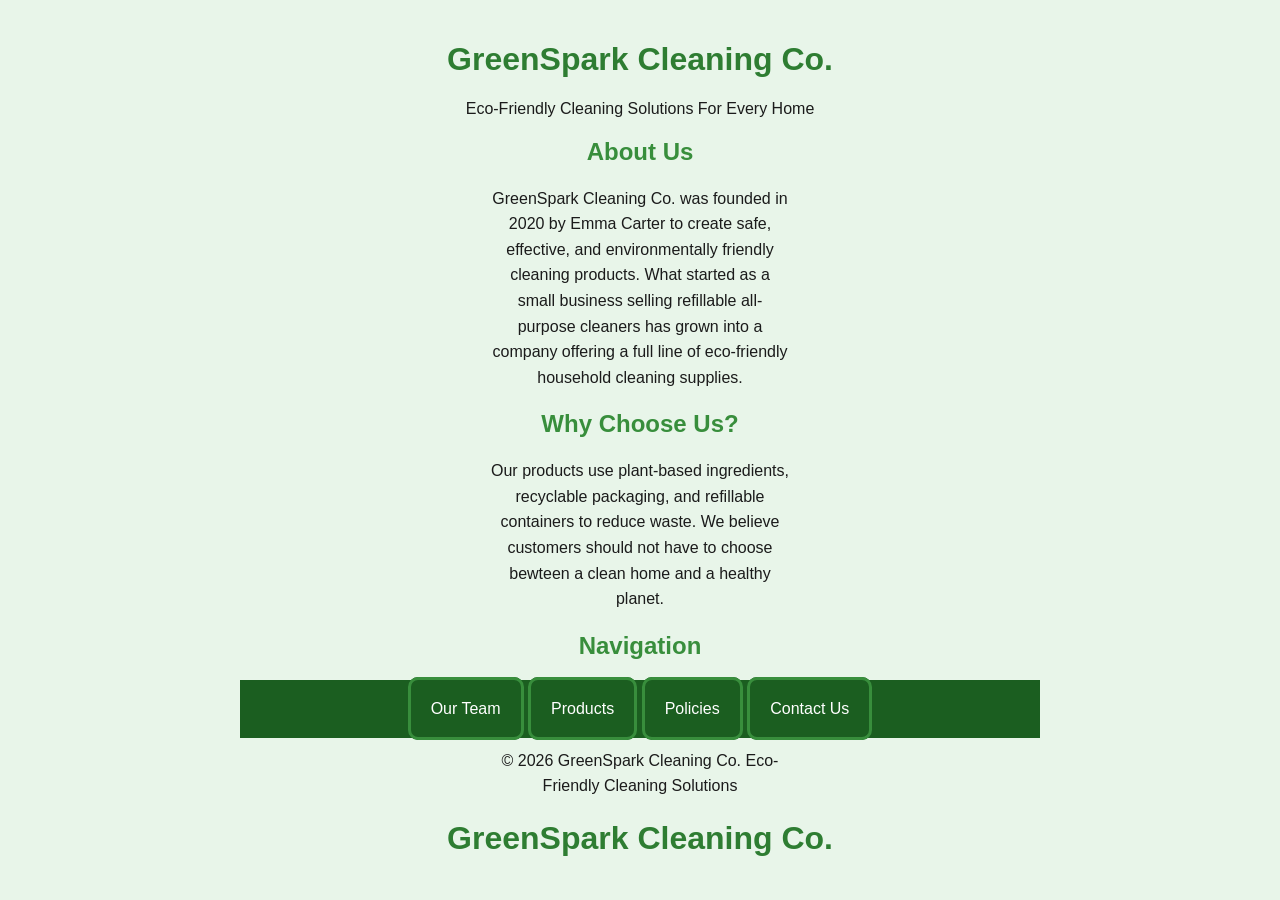
<file: index.html>
<!DOCTYPE html>
<html>
<head>
	<title>GreenSpark Cleaning Co.</title>
	<h1>GreenSpark Cleaning Co.</h1
	<h2>Eco-Friendly Cleaning Solutions For Every Home</h2>
	<meta name="generator" content="BBEdit 16.0">
	<link rel="stylesheet"
	href="style.css">
</head>

<h2>About Us</h2>
<p>
GreenSpark Cleaning Co. was founded in 2020 by Emma Carter to create safe, effective, and environmentally friendly cleaning products. What started as a small business selling refillable all-purpose cleaners has grown into a company offering a full line of eco-friendly household cleaning supplies. 
</p>

<h2>Why Choose Us? </h2>
<p>
Our products use plant-based ingredients, recyclable packaging, and refillable containers to reduce waste. We believe customers should not have to choose bewteen a clean home and a healthy planet.
</p>

<h2>Navigation</h2>

<nav>
<a href="employees.html">Our Team</a>
<a href="products.html">Products</a>
<a href="policies.html">Policies</a>
<a href="contact_us.html">Contact Us</a>
</nav>

<p>&copy; 2026 GreenSpark Cleaning Co. Eco-Friendly Cleaning Solutions</p></footer>
<body>
<h1>GreenSpark Cleaning Co.</h1
</body>
</html>
</file>
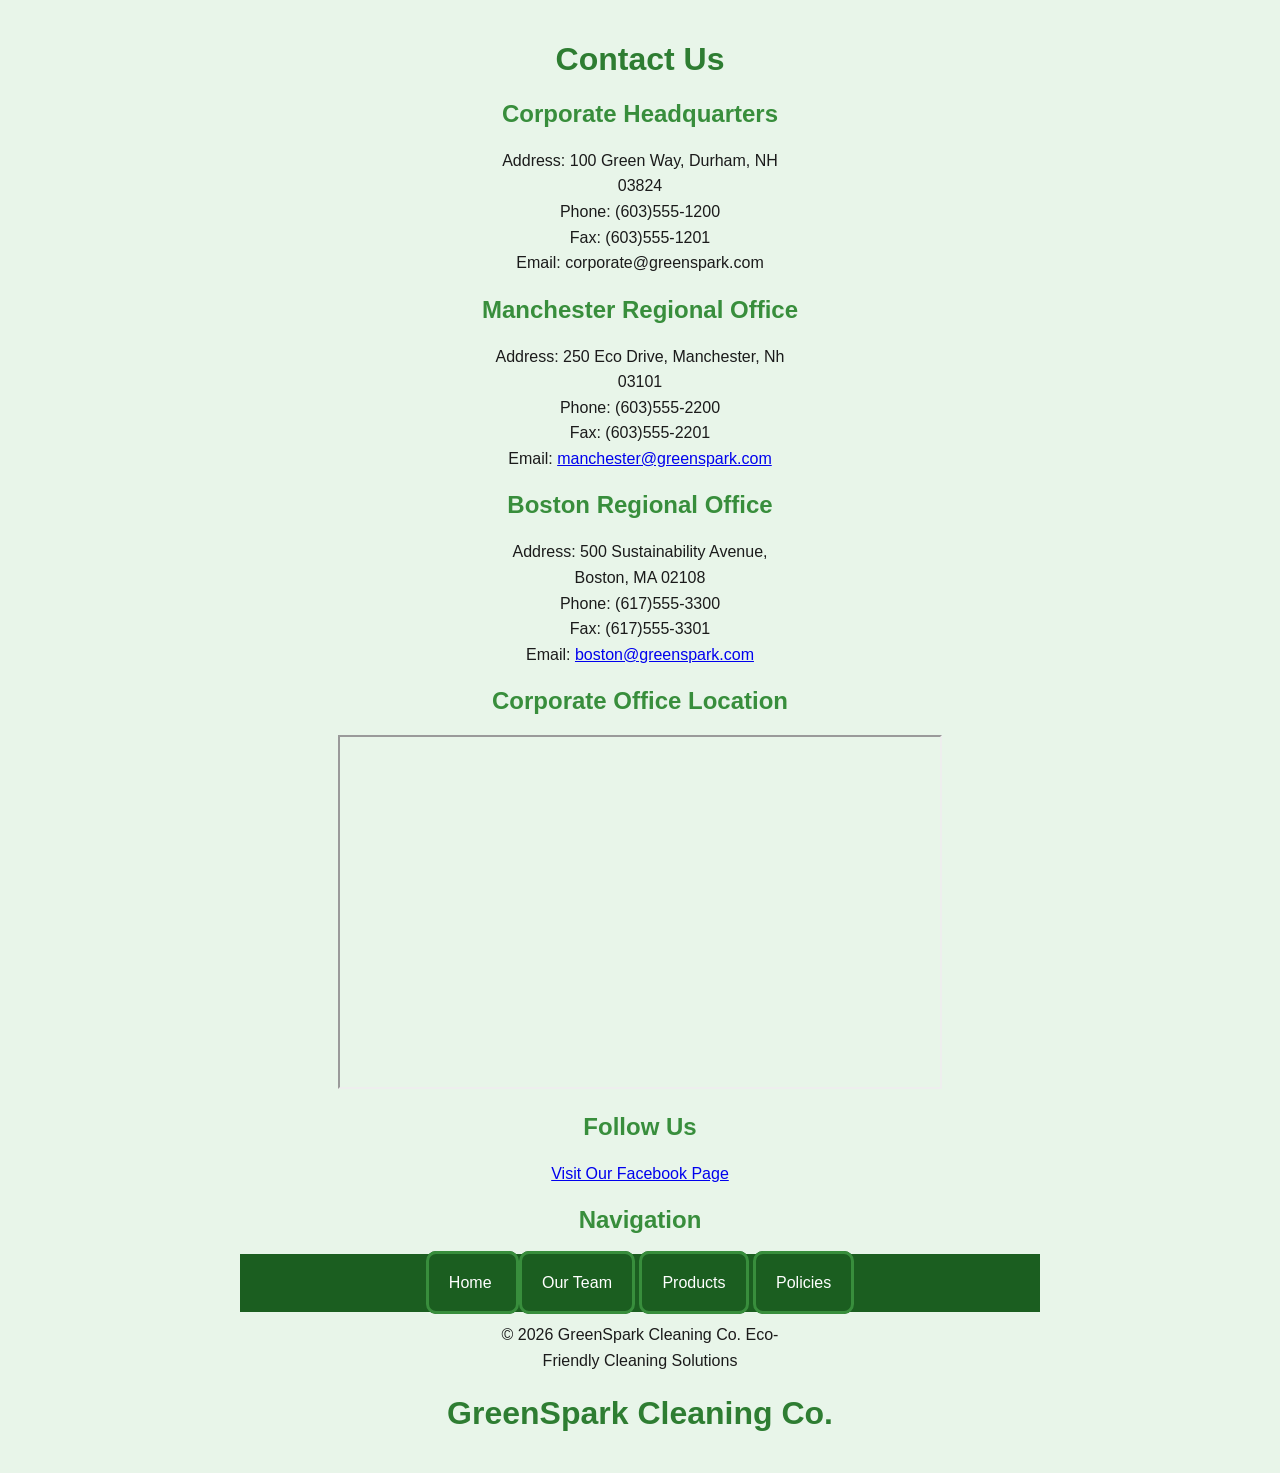
<file: contact_us.html>
<!DOCTYPE html>
<html>
<head>
	<title>contact_us.html</title>
	<meta name="generator" content="BBEdit 16.0">
	<link rel="stylesheet"
	href="style.css">
</head>
<body>
<h1>Contact Us</h1>

<h2>Corporate Headquarters</h2>
<p> Address: 100 Green Way, Durham, NH 03824<br>
Phone: (603)555-1200<br>
Fax: (603)555-1201<br>
Email: 
<a hred="mailto:corporate@greenspark.com?subject=Corporate Inquiry">corporate@greenspark.com
</a>
</p>

<h2>Manchester Regional Office</h2>
<p>
Address: 250 Eco Drive, Manchester, Nh 03101<br>
Phone: (603)555-2200<br>
Fax: (603)555-2201<br>
Email:
<a href="mailto:manchester@greenspark.com?subject=Regional Office Inquiry">manchester@greenspark.com
</a>
</p>

<h2>Boston Regional Office</h2>
<p>
Address: 500 Sustainability Avenue, Boston, MA 02108<br>
Phone: (617)555-3300<br>
Fax: (617)555-3301<br>
Email:
<a href="mailto:boston@greenspark.com?subject=Regional Office Inquiry"> boston@greenspark.com
</a>
</p>

<h2>Corporate Office Location</h2>
<iframe
src="https://www.google.com/maps?q=Durham,NH&output=embed"
width="600"
height="350">
</iframe>

<h2>Follow Us</h2>

<p>
<a href="https://www.facebook.com"
target="_blank">
Visit Our Facebook Page
</a>
</p>

<h2>Navigation</h2>
<nav>
<a href="index.html">Home<la>
<a href="employees.html">Our Team</a>
<a href="products.html">Products</a>
<a href="policies.html">Policies</a>
</nav>
</body>
<p>&copy; 2026 GreenSpark Cleaning Co. Eco-Friendly Cleaning Solutions</p></footer>
<h1>GreenSpark Cleaning Co.</h1
</html>
</file>
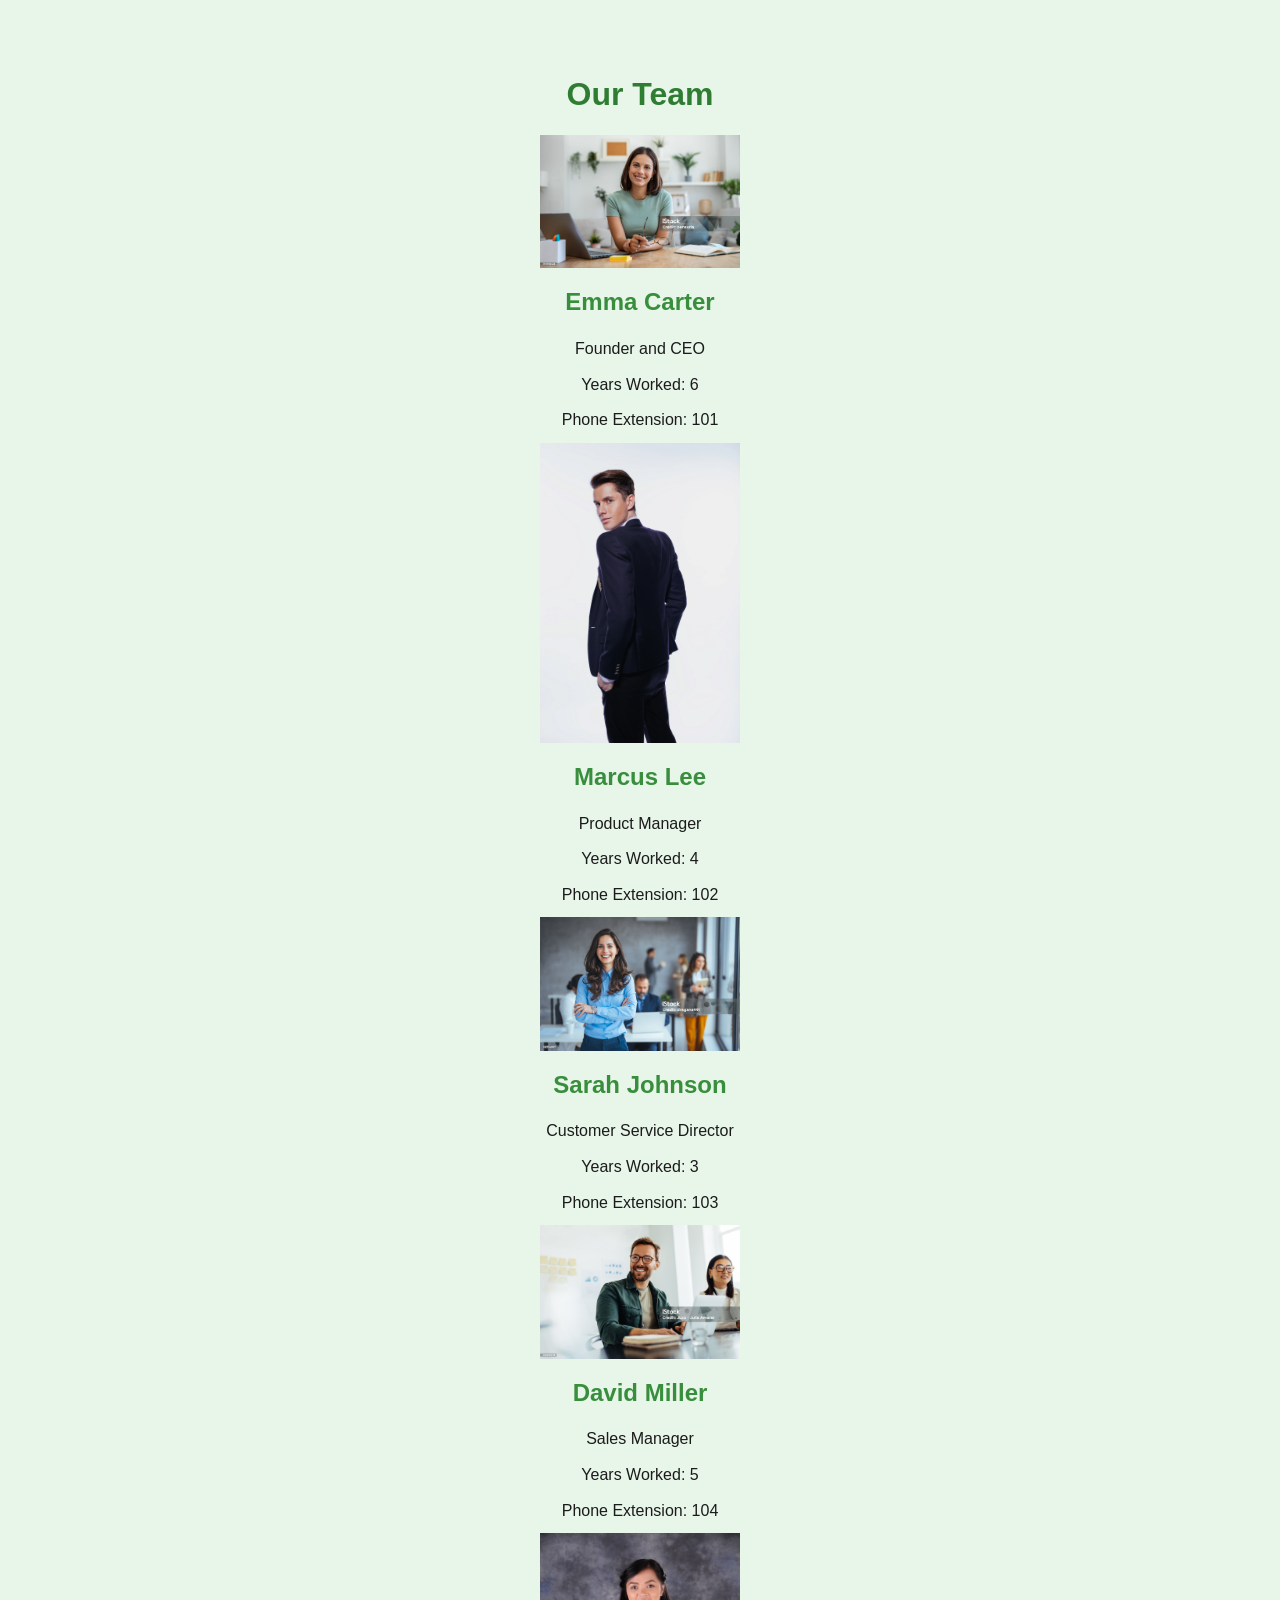
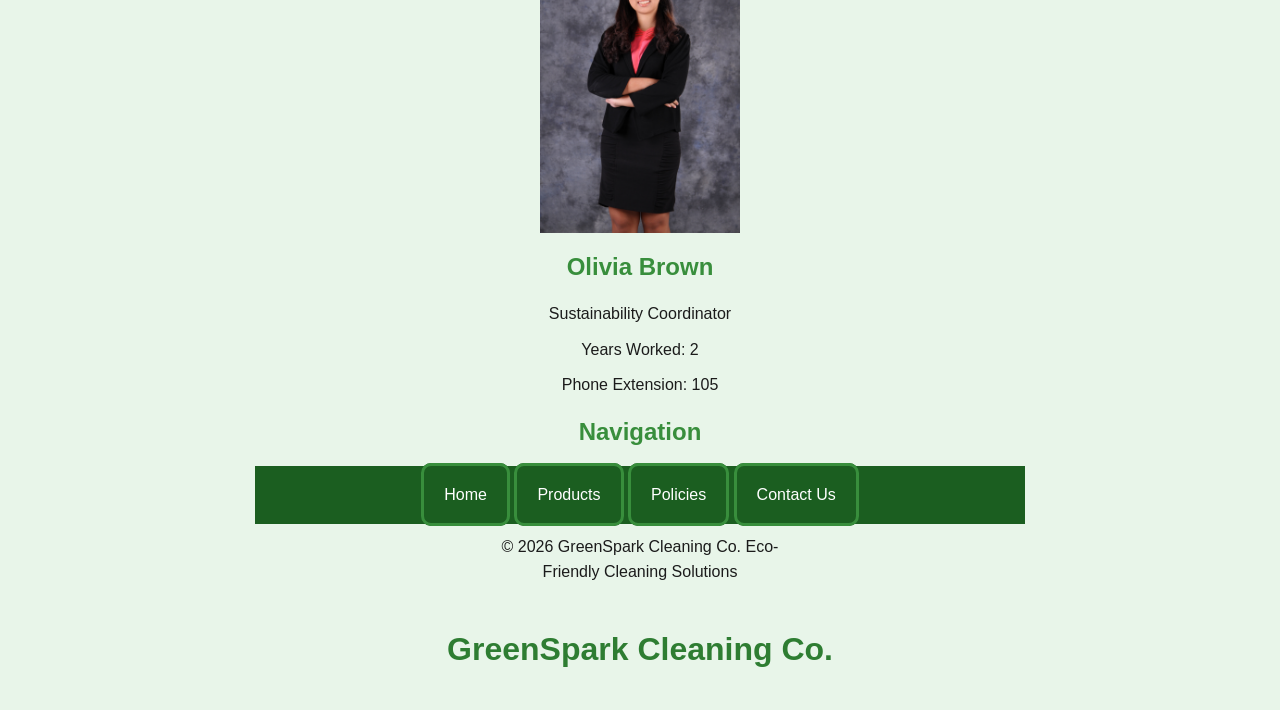
<file: employees.html>
<!DOCTYPE html>
<html>
<head>
	<title>employees.html</title>
	<meta name="generator" content="BBEdit 16.0">
	<link rel="stylesheet"
	href="style.css">
</head>
<footer>

<body>
<h1>Our Team</h1>
<img src="employee1.jpg" alt="Emma Carter" width="200">
<h2>Emma Carter</h2>
<p>Founder and CEO</p>
<p>Years Worked: 6</p>
<p>Phone Extension: 101</p>
<img src="employee2.jpg" alt="Marcus Lee" width="200">
<h2>Marcus Lee</h2>
<p>Product Manager</p>
<p>Years Worked: 4</p>
<p>Phone Extension: 102</p>
<img src="employee3.jpg" alt="Sarah Johnson" width="200">
<h2>Sarah Johnson</h2>
<p>Customer Service Director</p>
<p>Years Worked: 3</p>
<p>Phone Extension: 103</p> 
<img src="employee4.jpg" alt="David Miller" width="200">
<h2>David Miller</h2>
<p>Sales Manager</p>
<p>Years Worked: 5</p>
<p>Phone Extension: 104</p>
<img src="employee5.jpg" alt="Olivia Brown" width="200">
<h2>Olivia Brown</h2>
<p>Sustainability Coordinator</p>
<p>Years Worked: 2</p>
<p>Phone Extension: 105</p>
<h2>Navigation</h2>
<nav>
<a href="index.html">Home</a>
<a href="products.html">Products</a>
<a href="policies.html">Policies</a>
<a href="contact_us.html">Contact Us</a>
</nav>
</body>
<p>&copy; 2026 GreenSpark Cleaning Co. Eco-Friendly Cleaning Solutions</p></footer>
<h1>GreenSpark Cleaning Co.</h1
</html>
</file>
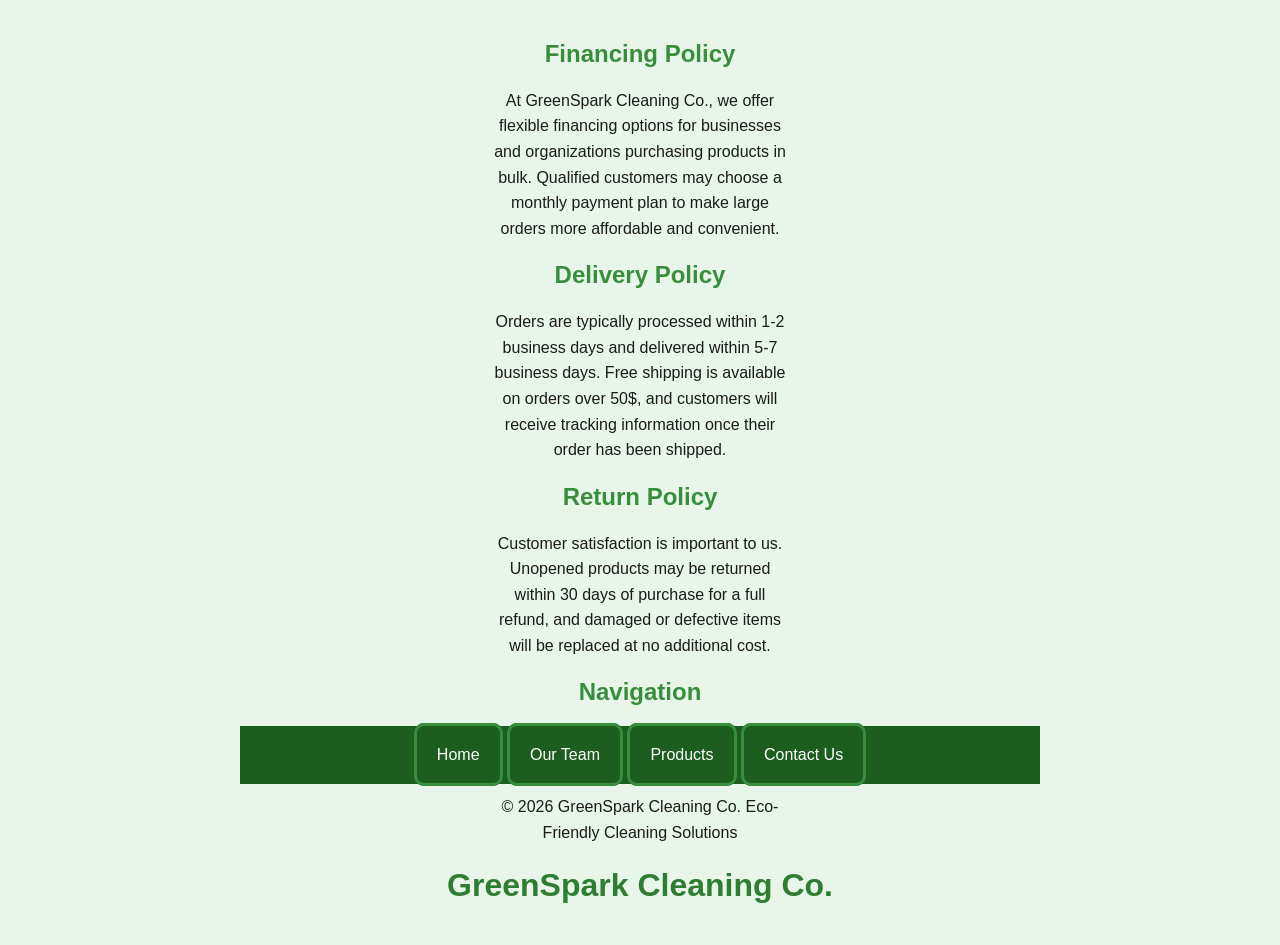
<file: policies.html>
<!DOCTYPE html>
<html>
<head>
	<title>policies.html</title>
	<meta name="generator" content="BBEdit 16.0">
	<link rel="stylesheet" href="style.css">
</head>
<body>
<h2>Financing Policy</h2>
<p>At GreenSpark Cleaning Co., we offer flexible financing options for businesses and organizations purchasing products in bulk. Qualified customers may choose a monthly payment plan to make large orders more affordable and convenient.
</p>

<h2>Delivery Policy</h2>
<p>Orders are typically processed within 1-2 business days and delivered within 5-7 business days. Free shipping is available on orders over 50$, and customers will receive tracking information once their order has been shipped.
</p>

<h2>Return Policy</h2>
<p>Customer satisfaction is important to us. Unopened products may be returned within 30 days of purchase for a full refund, and damaged or defective items will be replaced at no additional cost.
</p>
<h2>Navigation</h2>
<nav>
<a href="index.html">Home</a>
<a href="employees.html">Our Team</a>
<a href="products.html">Products</a>
<a href="contact_us.html">Contact Us</a>
</nav>
</body>
<p>&copy; 2026 GreenSpark Cleaning Co. Eco-Friendly Cleaning Solutions</p></footer>
<h1>GreenSpark Cleaning Co.</h1
</html>
</file>
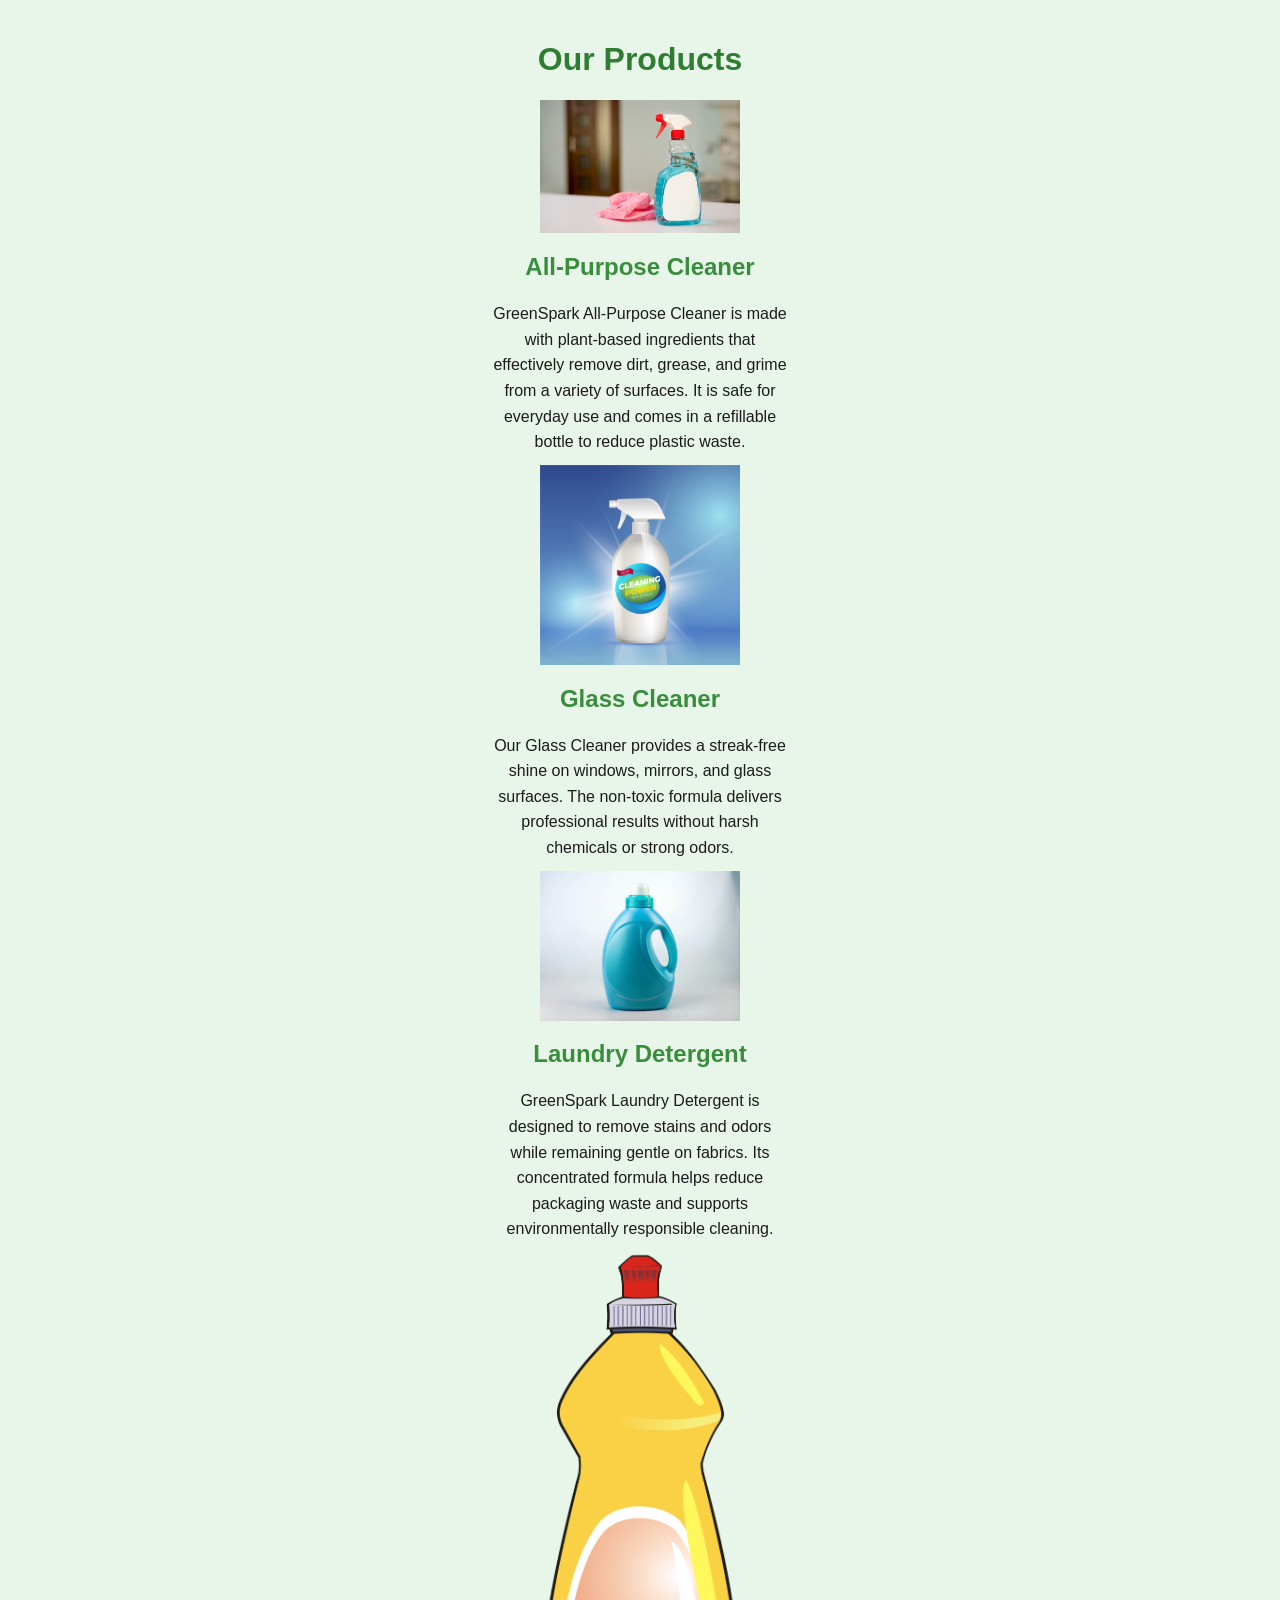
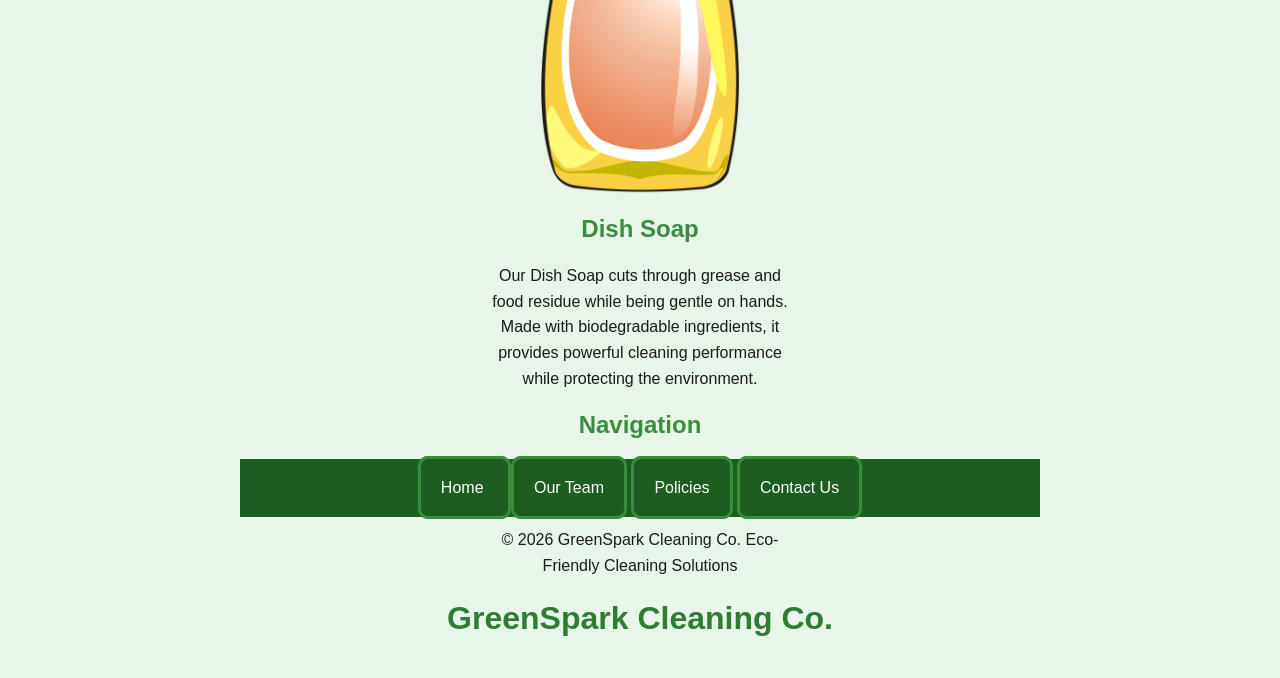
<file: products.html>
<!DOCTYPE html>
<html>
<head>
	<title>products.html</title>
	<meta name="generator" content="BBEdit 16.0">
	<link rel="stylesheet"
	href="style.css">
</head>
<body>
<h1>Our Products</h1>

<img src="product1.jpg" alt="All-Purpose Cleaner" width="200">
<h2>All-Purpose Cleaner</h2>
<p>GreenSpark All-Purpose Cleaner is made with plant-based ingredients that effectively remove dirt, grease, and grime from a variety of surfaces. It is safe for everyday use and comes in a refillable bottle to reduce plastic waste.
</p>
<img src="product5.jpg" alt="Glass Cleaner" width="200">
<h2>Glass Cleaner</h2>
<p>Our Glass Cleaner provides a streak-free shine on windows, mirrors, and glass surfaces. The non-toxic formula delivers professional results without harsh chemicals or strong odors.
</p>
<img src="product3.jpg" alt="Laundry Detergent" width="200">
<h2>Laundry Detergent</h2>
<p>GreenSpark Laundry Detergent is designed to remove stains and odors while remaining gentle on fabrics. Its concentrated formula helps reduce packaging waste and supports environmentally responsible cleaning.
</p> 
<img src="product4.jpg" alt="Dish Soap" width="200">
<h2>Dish Soap</h2>
<p>Our Dish Soap cuts through grease and food residue while being gentle on hands. Made with biodegradable ingredients, it provides powerful cleaning performance while protecting the environment.
</p>
<h2>Navigation</h2>
<nav>
<a href="index.html">Home<la>
<a href="employees.html">Our Team</a>
<a href="policies.html">Policies</a>
<a href="contact_us.html">Contact Us</a>
</nav>
<p>&copy; 2026 GreenSpark Cleaning Co. Eco-Friendly Cleaning Solutions</p></footer>
<h1>GreenSpark Cleaning Co.</h1
</body>
</html>
</file>
<file: style.css>
body{
font-family: Arial, sans-serif;
background-color: #e8f5e9;
color: #1b1b1b;
margin: 0 auto;
padding: 20px;
text-align: center;
max-width: 800px;
}

h1 {
color: #2e7d32;
}

h2 {
color: #388e3c;
}

nav {
background-color: #1b5e20; 
padding: 20px;
}

nav a {
color: white;
text-decoration: none;
margin-right: 15px;
}

p {
line-height: 1.6;
margin: 10px auto;
max-width: 300px; 
}
img {
display: block;
margin: auto;}

nav a: hover{
color: yellow
font-size: 18px}

section {
background-color: white;
padding: 2px;
margin: 20px auto;
width:80%;
broder-radius: 10px;
}

footer {
background-color: #1b5e20
color: white;
padding: 15px;
margin-top:20px;
}

nav a {
background-color: #1b5e20;
padding: 20px;
border: 3px solid #388e3c;
border-radius: 10px;
margin: 20px auto;
width: 300px;}
</file>
